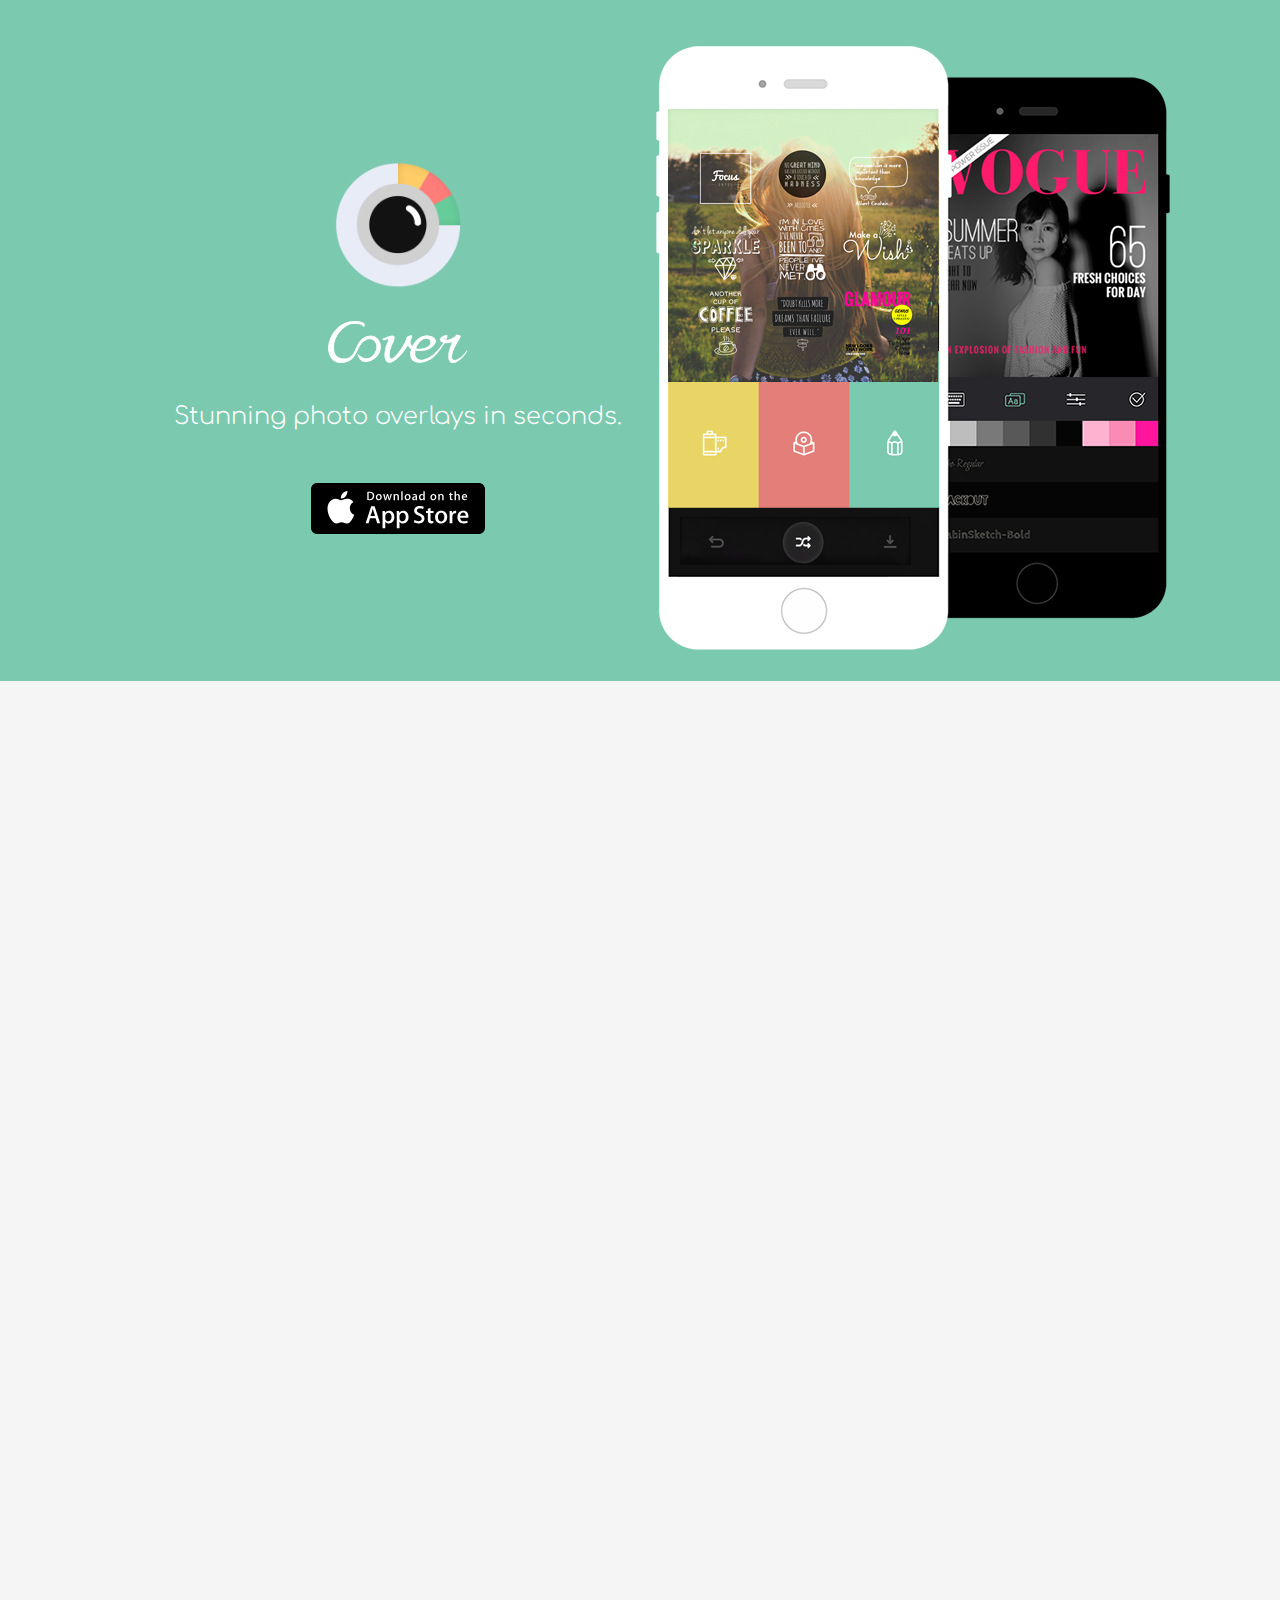
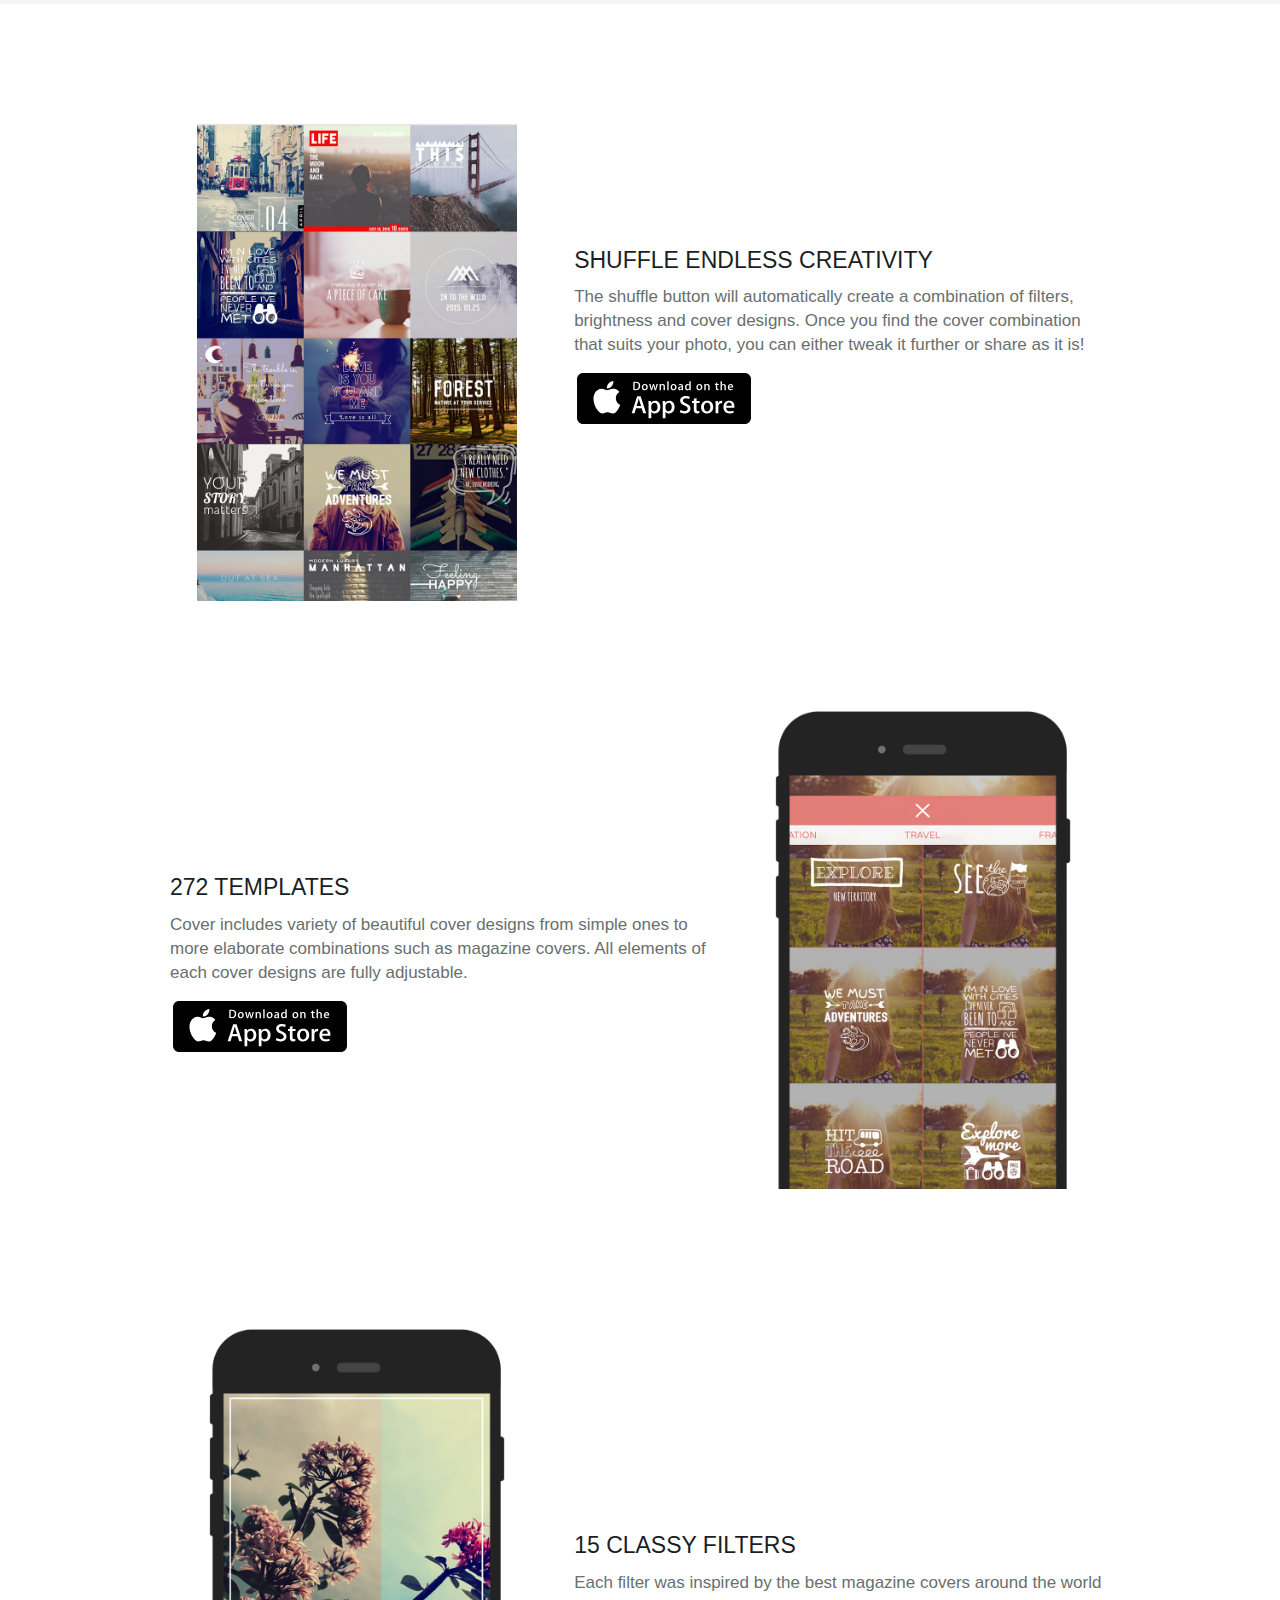
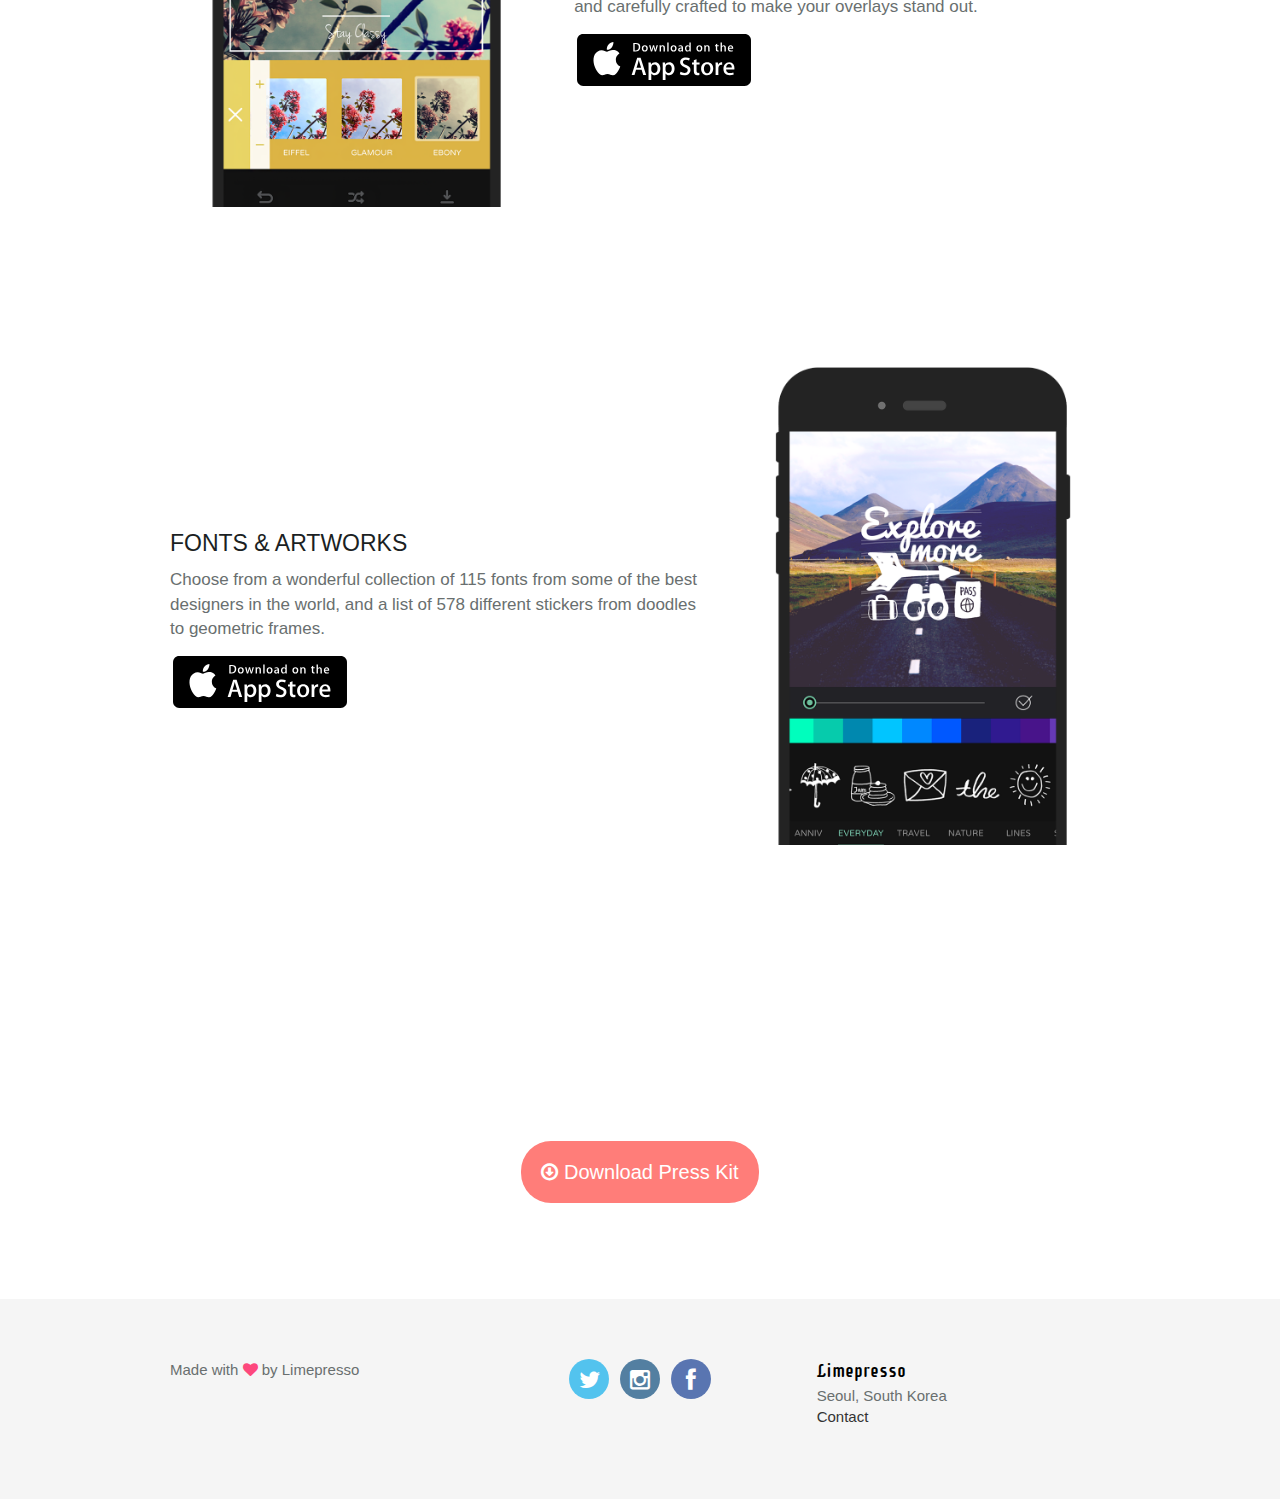
<file: index.html>
<!DOCTYPE html>
<!-- paulirish.com/2008/conditional-stylesheets-vs-css-hacks-answer-neither/ -->
<!--[if lt IE 7 ]> <html class="ie6" lang="en"> <![endif]-->
<!--[if IE 7 ]>    <html class="ie7" lang="en"> <![endif]-->
<!--[if IE 8 ]>    <html class="ie8" lang="en"> <![endif]-->
<!--[if (gte IE 9)|!(IE)]><!--> <html lang="en"> <!--<![endif]-->
  <head>

    <!-- Meta -->
    <meta charset="utf-8">
    <meta name="viewport" content="width=device-width, initial-scale=1.0">
    <meta name="description" content="">
    <meta name="keywords" content="">
    <meta name="author" content="">
    <meta name="googlebot" content="index,follow">

    <!-- Title -->
    <title>Cover - Stunning photo overlays in seconds.</title>

    <!-- Templates core CSS -->
    <link href="stylesheets/application.css" rel="stylesheet">

    <!-- Favicons -->
    <link href="images/favicon/appicon_58.png" rel="shortcut icon">
    <link href="images/favicon/appicon_58.png" rel="apple-touch-icon">
    <link href="images/favicon/appicon_80.png" rel="apple-touch-icon" sizes="72x72">
    <link href="images/favicon/appicon_180.png" rel="apple-touch-icon" sizes="114x114">

	<link rel="stylesheet" type="text/css" href="http://fonts.googleapis.com/css?family=Supermercado One">
	<link rel="stylesheet" type="text/css" href="http://fonts.googleapis.com/css?family=Poiret One">
	<link rel="stylesheet" type="text/css" href="http://fonts.googleapis.com/css?family=Comfortaa">


    <!-- HTML5 shim and Respond.js IE8 support of HTML5 elements and media queries -->
    <!--[if lt IE 9]>
      <script src="https://oss.maxcdn.com/libs/html5shiv/3.7.0/html5shiv.js"></script>
      <script src="https://oss.maxcdn.com/libs/respond.js/1.3.0/respond.min.js"></script>
    <![endif]-->

    <!-- Modernizr Scripts -->
    <script src="javascript/vendor/modernizr-2.7.1.min.js"></script>

    <script>
	  (function(i,s,o,g,r,a,m){i['GoogleAnalyticsObject']=r;i[r]=i[r]||function(){
	  (i[r].q=i[r].q||[]).push(arguments)},i[r].l=1*new Date();a=s.createElement(o),
	  m=s.getElementsByTagName(o)[0];a.async=1;a.src=g;m.parentNode.insertBefore(a,m)
	  })(window,document,'script','//www.google-analytics.com/analytics.js','ga');

	  ga('create', 'UA-61565120-2', 'auto');
	  ga('send', 'pageview');
	</script>

	<script>
	    var _intro_bar = window._intro_bar || {};(function() {var i,e;i=document.createElement("script"), i.type='text/javascript';i.async=1, i.src="//cdn.introbar.com/js/v1.js", e=document.getElementsByTagName("script")[0], e.parentNode.insertBefore(i,e);})();
	    _intro_bar.account_id = '555994b20172c';
	</script>	
	
	<script type="text/javascript">
        function codeAddress() {
			var cImg=document.createElement("img");
			cImg.setAttribute('src', 'images/cat.png');
			cImg.setAttribute('alt', 'na');
			cImg.setAttribute('height', '94px');
			cImg.setAttribute('width', '120px');
			var element = document.getElementById("ib-content");
			element.insertBefore(cImg, element.childNodes[0]);
        }
        window.onload = codeAddress;
        </script>
  </head>
  <body class="index" id="to-top">

    <!-- Side nav -->
    <nav class="side-nav" role="navigation">



      <!-- <ul class="nav-side-nav">
        <li><a class="tooltip-side-nav" href="#head-1" title="" data-original-title="Cover" data-placement="left"></a></li>
        <li><a class="tooltip-side-nav" href="#section-1" title="" data-original-title="Features" data-placement="left"></a></li>
        <li><a class="tooltip-side-nav" href="#section-2" title="" data-original-title="Screens" data-placement="left"></a></li>
        <li><a class="tooltip-side-nav" href="#section-2" title="" data-original-title="Screen Shots" data-placement="left"></a></li>
      </ul> -->

    </nav> <!-- /.side-nav -->

    <header class="jumbotron" role="banner" id="head-1" style="padding-top:45px; margin-top:0px; padding-bottom:30px;">

      <div class="container">
        <!-- <div class="row"> -->
        <!-- <span style="position:absolute; width:150px; left:5%; top:5%; color:#fff; font-family: 'Supermercado One', serif; font-size:24px;" align:"left">
        	Limepresso</span> -->
          <!-- <img src="images/owl.png" style="position:absolute; width:150px; left:5%; top:5%;" align:"left"> -->
        <!-- </div> -->
        <div class="row">

          <div class="col-md-6" style="margin-top:70px;">


            <!-- Logo -->
            <figure class="text-center" style="margin-top:-10px;">
              <a href="./index.html">
                <img style="width:140px;" class="img-logo" src="images/logo.png" alt="">
              </a>	
            </figure> <!-- /.text-center -->

            <!-- Title -->
            <h1 style="margin-top:0px;"><img style="width:150px;" src="images/owl.png"></h1>

            <!-- Sub title -->
            <p style="padding-top:20px; font-family: 'Comfortaa'; font-weight:thin; !important; font-size:24px;">   
            Stunning photo overlays in seconds.
            </p>

<!--             <p style="font-family: 'Comfortaa'; font-size:18px;">
            Ever wished someone did all your design work so you can be inspired to make your photo more beautiful or just tweak it a little and share? 

            </p>
 -->

            <!-- Button -->
            <p class="btn-app-store" style="margin-top:45px;">
              <a class="btn btn-danger btn-lg" href="https://goo.gl/TDUtiG">
                <img src="images/app-store.svg" alt="">
              </a>
            </p> <!-- /.btn-app-store -->


<!-- <script src="http://ajax.googleapis.com/ajax/libs/jquery/1.9.1/jquery.min.js"></script>
<link rel="stylesheet" href="https://d3q6uu7asevdsg.cloudfront.net/1.3/css/link_texting.min.css">
<style type="text/css">.intl-tel-input .country-list {max-width: 370px;max-height: 81px;}</style><div class="linkTextingWidget" style="margin:0;">
  <div class="linkTextingInner" style="margin:0;">
    <input type="hidden" class="linkID" value="8a91c821-6bb1-4d09-bc46-f8ca710120ab">
    <input class="linkTextingInput" type="tel" id="numberToText_linkTexting"></input>
    <button class="linkTextingButton" type="button" id="sendButton_linkTexting">Text me a link</button>
    <div class="linkTextingError" id="linkTextingError" style="display:none;"></div>
  </div>
</div>
<script type="text/javascript">
  /* All Country data is lowercase ISO2 standard http://en.wikipedia.org/wiki/ISO_3166-1_alpha-2 */
  /* Default Country, if set to "auto" will determine the visiting user's country via their location */
  var linkTextingDefaultCountry = "us";
  /* If using automatic country detection with https or over 1,000 visits/day go to http://ipinfo.io, get a token, and place it here */ 
  var linkTextingIpinfoToken = "";
  /* Preferred Countries in Dropdown */
  var linkTextingPreferredCountries = ["us", "gb"];
  /* Countries available in dropdown */
  var linkTextingOnlyCountries = ["af","al","dz","as","ad","ao","ai","ag","ar","am","aw","au","at","az","bs","bh","bd","bb","by","be","bz","bj","bm","bt","bo","ba","bw","br","io","vg","bn","bg","bf","bi","kh","cm","ca","cv","bq","ky","cf","td","cl","cn","co","km","cd","cg","ck","cr","ci","hr","cu","cw","cy","cz","dk","dj","dm","do","ec","eg","sv","gq","er","ee","et","fk","fo","fj","fi","fr","gf","pf","ga","gm","ge","de","gh","gi","gr","gl","gd","gp","gu","gt","gn","gw","gy","ht","hn","hk","hu","is","in","id","ir","iq","ie","il","it","jm","jp","jo","kz","ke","ki","kw","kg","la","lv","lb","ls","lr","ly","li","lt","lu","mo","mk","mg","mw","my","mv","ml","mt","mh","mq","mr","mu","mx","fm","md","mc","mn","me","ms","ma","mz","mm","na","nr","np","nl","nc","nz","ni","ne","ng","nu","nf","kp","mp","no","om","pk","pw","ps","pa","pg","py","pe","ph","pl","pt","pr","qa","re","ro","ru","rw","bl","sh","kn","lc","mf","pm","vc","ws","sm","st","sa","sn","rs","sc","sl","sg","sx","sk","si","sb","so","za","kr","ss","es","lk","sd","sr","sz","se","ch","sy","tw","tj","tz","th","tl","tg","tk","to","tt","tn","tr","tm","tc","tv","vi","ug","ua","ae","gb","us","uy","uz","vu","va","ve","vn","wf","ye","zm","zw"];
</script>
<script type="text/javascript" src="http://d3q6uu7asevdsg.cloudfront.net/1.3/js/link_texting.min.js"></script>
 -->  

          </div> <!-- /.col-md-7 -->

          <div class="col-md-6">
            <!-- Images showcase -->
            <figure>
              <img class="img-iPhone" src="images/iphone/full_cover-big.png" alt="">
            </figure>

          </div> <!-- /.col-md-5 -->

        </div> <!-- /.row -->

      </div> <!-- /.container -->

    </header> <!-- /.jumbotron -->




    <!-- Services -->
    <section class="services-section" id="section-1" style="background-color:#f5f5f5; padding-bottom:0px;">

		<iframe src="https://player.vimeo.com/video/126708723" width="350" height="622" frameborder="0" webkitallowfullscreen mozallowfullscreen allowfullscreen></iframe>



<!-- 	<div class="container">

        <div class="row">

          <div class="col-md-4 col-services">

            <figure>
              <img class="img-services" src="images/icons/flag.png" alt="">
            </figure>

            <h4>ARTWORKS</h4>
            <p>Harum sunt atque quod reprehenderit voluptates dolores nisi quas dolorum ipsa ad consequatur impedit.</p>

          </div>

          <div class="col-md-4 col-services">
            <figure>
              <img class="img-services" src="images/icons/search.png" alt="">
            </figure>
            <h4>TYPOGRAPHY</h4>
            <p>Quaerat, quisquam, perspiciatis, ipsam eveniet a ducimus repellat rem nobis similique.</p>
          </div>

          <div class="col-md-4 col-services">
            <figure>
              <img class="img-services img-margin" src="images/icons/world-map.png" alt="">
            </figure>
            <h4>MIX&SHARE</h4>
            <p>Aperiam iure doloremque tempora explicabo praesentium eos dicta laudantium corrupti ipsam.</p>
          </div>
        </div>
      </div>
 -->
	<div class="lTextingframe" style="text-align:center; margin-top:50px; margin-bottom:0px;">
   		<iframe frameBorder="0" height="136" marginheight="0" marginwidth="0" src="https://www.linktexting.com/linkEmbed/8a91c821-6bb1-4d09-bc46-f8ca710120ab" width="390"></iframe>
   	</div>

    </section> <!-- /.services-section -->
	

    <!-- Features -->
    <section class="features-section" id="section-2" style="background-color:#fff; padding-bottom:20px;">

      <div class="container">

        <div class="row" style="margin-bottom:150px; margin-top:20px;">

          <div class="col-md-5 col-features text-center">

            <!-- Images showcase -->
            <figure>
              <img class="img-iPhone" src="images/iphone/1.png" alt="">
            </figure>

          </div> <!-- /.col-md-5 -->

          <div class="col-md-7 col-features features-content">

            <!-- Title -->
            <h3 id="title-1">SHUFFLE ENDLESS CREATIVITY</h3>

            <!-- Description -->
            <p>The shuffle button will automatically create a combination of filters, brightness and cover designs. Once you find the cover combination that suits your photo, you can either tweak it further or share as it is!</p>

            <p class="btn-app-store">
              <a class="btn btn-danger btn-lg" href="https://goo.gl/TDUtiG">
                <img src="images/app-store.svg" alt="">
              </a>
            </p> <!-- /.btn-app-store -->

          </div> <!-- /.col-md-7 -->

        </div> <!-- /.row -->




        <div class="row media-screen-800" style="margin-bottom:180px;">

          <div class="col-md-7 col-features features-content">

            <!-- Title -->
            <h3 id="title-2">272 TEMPLATES</h3>

            <!-- Description -->
            <p>Cover includes variety of beautiful cover designs from simple ones to more elaborate combinations such as magazine covers. All elements of each cover designs are fully adjustable.</p>

            <p class="btn-app-store">
              <a class="btn btn-danger btn-lg" href="https://goo.gl/TDUtiG">
                <img src="images/app-store.svg" alt="">
              </a>
            </p> <!-- /.btn-app-store -->

          </div> <!-- /.col-md-7 -->

          <div class="col-md-5 col-features text-center">

            <!-- Images showcase -->
            <figure>
              <img class="img-iPhone margin-top margin-screen-800" src="images/iphone/3_b.png" alt="">
            </figure>

          </div> <!-- /.col-md-5 -->

        </div> <!-- /.row -->




        <div class="row" style="margin-bottom:120px;">

          <div class="col-md-5 col-features text-center">

            <!-- Images showcase -->
            <figure>
              <img class="img-iPhone margin-top margin-top-1" src="images/iphone/4_b.png" alt="">
            </figure>

          </div> <!-- /.col-md-5 -->

          <div class="col-md-7 col-features features-content">

            <!-- Title -->
            <h3 id="title-3">15 CLASSY FILTERS</h3>

            <!-- Description -->
            <p>Each filter was inspired by the best magazine covers around the world and carefully crafted to make your overlays stand out.</p>

            <!-- Button -->
            <p class="btn-app-store">
              <a class="btn btn-danger btn-lg" href="https://goo.gl/TDUtiG">
                <img src="images/app-store.svg" alt="">
              </a>
            </p> <!-- /.btn-app-store -->

          </div> <!-- /.col-md-7 -->

        </div> <!-- /.row -->




        <div class="row media-screen-800" style="margin-bottom:40px;">

          <div class="col-md-7 col-features features-content">

            <!-- Title -->
            <h3 id="title-2">FONTS & ARTWORKS</h3>

            <!-- Description -->
            <p>Choose from a wonderful collection of 115 fonts from some of the best designers in the world, and a list of 578 different stickers from doodles to geometric frames.</p>

            <p class="btn-app-store">
              <a class="btn btn-danger btn-lg" href="https://goo.gl/TDUtiG">
                <img src="images/app-store.svg" alt="">
              </a>
            </p> <!-- /.btn-app-store -->

          </div> <!-- /.col-md-7 -->

          <div class="col-md-5 col-features text-center">

            <!-- Images showcase -->
            <figure>
              <img class="img-iPhone margin-top margin-screen-800" src="images/iphone/5_b.png" alt="">
            </figure>

          </div> <!-- /.col-md-5 -->

        </div> <!-- /.row -->



      </div> <!-- /.container -->






    </section> <!-- /.features-section -->

	<section class="lTextingframe" style="text-align:center; margin-top:50px;">
   		<iframe frameBorder="0" height="136" marginheight="0" marginwidth="0" src="https://www.linktexting.com/linkEmbed/8a91c821-6bb1-4d09-bc46-f8ca710120ab" width="390"></iframe>
   	</section>


	<section class="presskit"><p style="text-align:center; padding-top:20px; padding-bottom:100px; font-size:20px;"><a href="CoverPressKit.zip" style="cursor:pointer; color:white; background-color:#ff7d79; padding:20px; border-radius:30px; text-decoration:none;"><i class="fa fa-arrow-circle-o-down"></i>
             Download Press Kit</a></p></section> 

   	

	<div class="container" style="height:0px; background-color:#eaeaea; width:100%;">

	

    </div>

    <!-- Subscribe -->
    <!-- <section class="subscribe-section" id="section-3" style="10px;">

      <div class="container" style="">

      </div>

    </section> --> <!-- /.subscribe-section -->




    <!-- Footer -->
    <footer class="footer-section" role="contentinfo" style="background-color:#f5f5f5;">

      <div class="container">

        <div class="row">

          <div class="col-md-4 col-footer">

            <!-- Footer 1 -->
            <section>
              <p>Made with <i class="fa fa-heart"></i> by Limepresso</p>
            </section>

            <!-- AddThis Button -->
            <ul class="addthis_toolbox addthis_default_style">

              <li><a class="addthis_button_facebook_like"></a></li>
              <li><a class="addthis_button_tweet"></a></li>

            </ul> <!-- /.addthis_toolbox -->
            <script>var addthis_config = {"data_track_addressbar":true};</script>
            <script src="http://s7.addthis.com/js/300/addthis_widget.js#pubid=ra-533f6ac03b59c72a"></script>

          </div> <!-- /.col-md-4 -->

          <div class="col-md-4 col-footer col-padding">

            <!-- Footer 1 -->
            <!-- Social media links -->
            <ul class="social-media-links">
              <li><a class="fa fa-twitter tw" target="_blank" href="http://twitter.com/madewithcover"></a></li>
              <li><a class="fa fa-instagram it" target="_blank" href="http://instagram.com/madewithcover"></a></li>
              <li><a class="fa fa-facebook fb" target="_blank" href="http://facebook.com/madewithcover"></a></li>
            </ul> <!-- /.social-media-links -->


          </div> <!-- /.col-md-4 -->

          <div class="col-md-4 col-footer">

            <!-- Footer 1 -->
            <section>
              <p><span style="color:#000; top:-6%; font-family:'Supermercado One', serif; font-size:18px;">
        	Limepresso</span>
        	 <br>Seoul, South Korea<br>
        	 <a href="mailto:info@limepresso.com?Subject=Hello" target="_top" style="text-decoration:none !important; color:#333;">Contact</a><br>
        	 

        	 </p>
            </section>

          </div> <!-- /.col-md-4 -->

        </div> <!-- /.row -->

      </div> <!-- /.container -->

    </footer> <!-- /.footer-section -->

    <!-- Placed at the end of the document so the pages load faster -->
    <script src="javascript/vendor/jquery-2.1.0.min.js"></script>
    <script src="javascript/bootstrap.min.js"></script>
    <script src="javascript/assets/application.js"></script>
  </body>
</html>
</file>
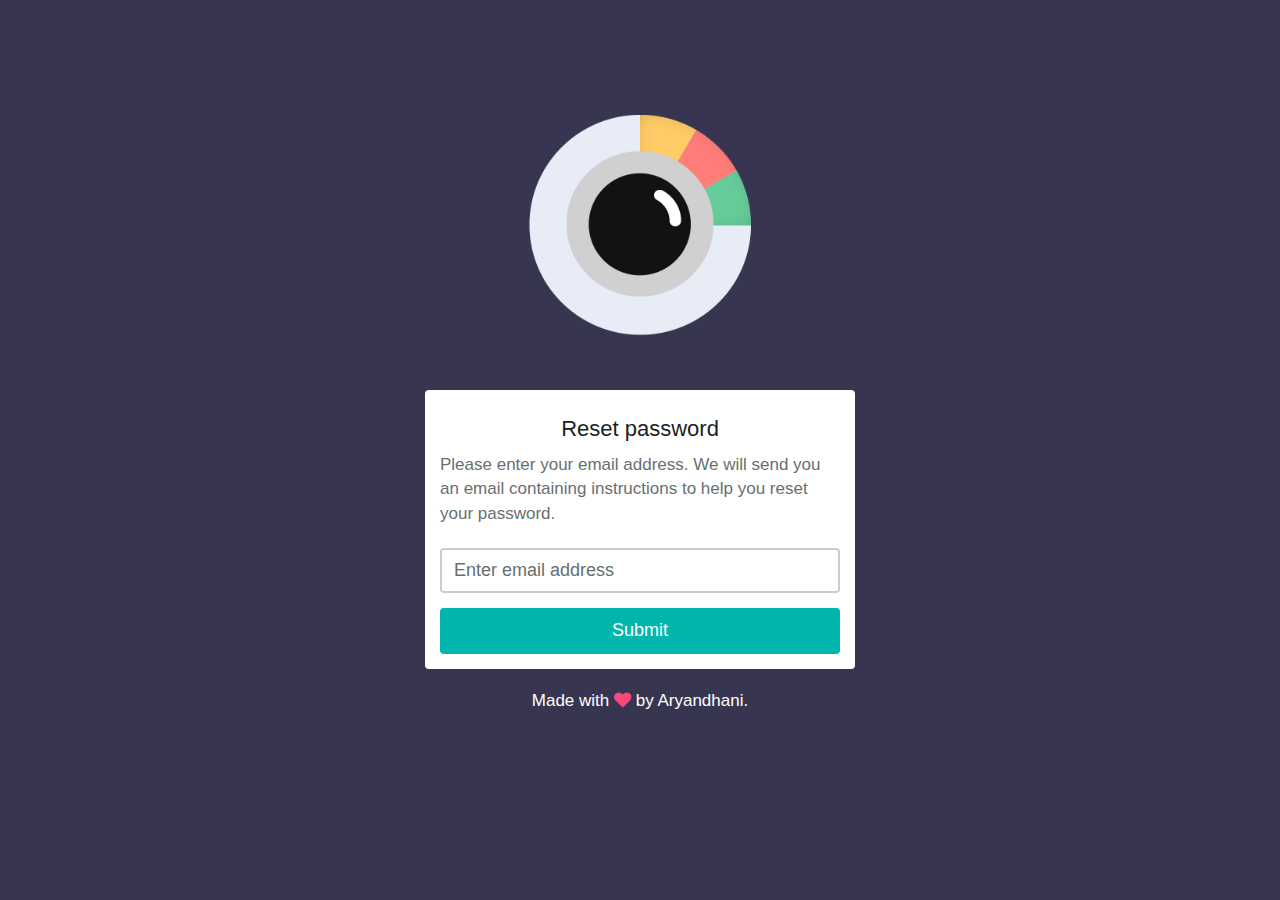
<file: forgot-password.html>
<!DOCTYPE html>
<!-- paulirish.com/2008/conditional-stylesheets-vs-css-hacks-answer-neither/ -->
<!--[if lt IE 7 ]> <html class="ie6" lang="en"> <![endif]-->
<!--[if IE 7 ]>    <html class="ie7" lang="en"> <![endif]-->
<!--[if IE 8 ]>    <html class="ie8" lang="en"> <![endif]-->
<!--[if (gte IE 9)|!(IE)]><!--> <html lang="en"> <!--<![endif]-->
  <head>

    <!-- Meta -->
    <meta charset="utf-8">
    <meta name="viewport" content="width=device-width, initial-scale=1.0">
    <meta name="description" content="">
    <meta name="keywords" content="">
    <meta name="author" content="">
    <meta name="googlebot" content="index,follow">

    <!-- Title -->
    <title>Guri Guri Nyoi &mdash; Bootstrap 3 iPhone App Templates</title>

    <!-- Templates core CSS -->
    <link href="stylesheets/application.css" rel="stylesheet">

    <!-- Favicons -->
    <link href="images/favicon/favicon.png" rel="shortcut icon">
    <link href="images/favicon/apple-touch-icon-57-precomposed.png" rel="apple-touch-icon">
    <link href="images/favicon/apple-touch-icon-72-precomposed.png" rel="apple-touch-icon" sizes="72x72">
    <link href="images/favicon/apple-touch-icon-144-precomposed.png" rel="apple-touch-icon" sizes="114x114">

    <!-- HTML5 shim and Respond.js IE8 support of HTML5 elements and media queries -->
    <!--[if lt IE 9]>
      <script src="https://oss.maxcdn.com/libs/html5shiv/3.7.0/html5shiv.js"></script>
      <script src="https://oss.maxcdn.com/libs/respond.js/1.3.0/respond.min.js"></script>
    <![endif]-->

    <!-- Modernizr Scripts -->
    <script src="javascript/vendor/modernizr-2.7.1.min.js"></script>
  </head>
  <body class="sign-in-up" id="to-top">

    <!-- Sign In/Sign Up section -->
    <section class="sign-in-up-section">

      <div class="container">

        <div class="row">

          <div class="col-md-12">

            <!-- Logo -->
            <figure class="text-center">
              <a href="./index.html">
                <img class="img-logo" src="images/logo.png" alt="">
              </a>
            </figure> <!-- /.text-center -->
            
          </div> <!-- /.col-md-12 -->

        </div> <!-- /.row -->




        <section class="sign-in-up-content">

          <div class="row">

            <div class="col-md-12">

              <h4 class="text-center">Reset password</h4>

              <p>Please enter your email address. We will send you an email containing instructions to help you reset your password.</p>

              <form class="sign-in-up-form" action="./forgot-password.html" role="form">
                
                <!-- Input 1 -->
                <div class="form-group">
                  <input class="form-control" id="exampleInputEmail4" type="email" placeholder="Enter email address">
                </div> <!-- /.form-group -->

                <!-- Button -->
                <button class="btn btn-success btn-block" type="submit">Submit</button>
                
              </form> <!-- /.sign-in-up-form -->
              
            </div> <!-- /.col-md-12 -->

          </div> <!-- /.row -->
          
        </section> <!-- /.sign-in-up-content -->




        <div class="row">

          <div class="col-md-12">

            <section class="footer-copyright text-center">

              <p>Made with <i class="fa fa-heart"></i> by Aryandhani.</p>
              
            </section> <!-- /.footer-section -->
            
          </div> <!-- /.col-md-12 -->

        </div> <!-- /.row -->
        
      </div> <!-- /.container -->

    </section> <!-- /.sign-in-up-section -->
    
    <!-- Placed at the end of the document so the pages load faster -->
    <script src="javascript/vendor/jquery-2.1.0.min.js"></script>
    <script src="javascript/bootstrap.min.js"></script>
    <script src="javascript/assets/application.js"></script>
  </body>
</html>
</file>
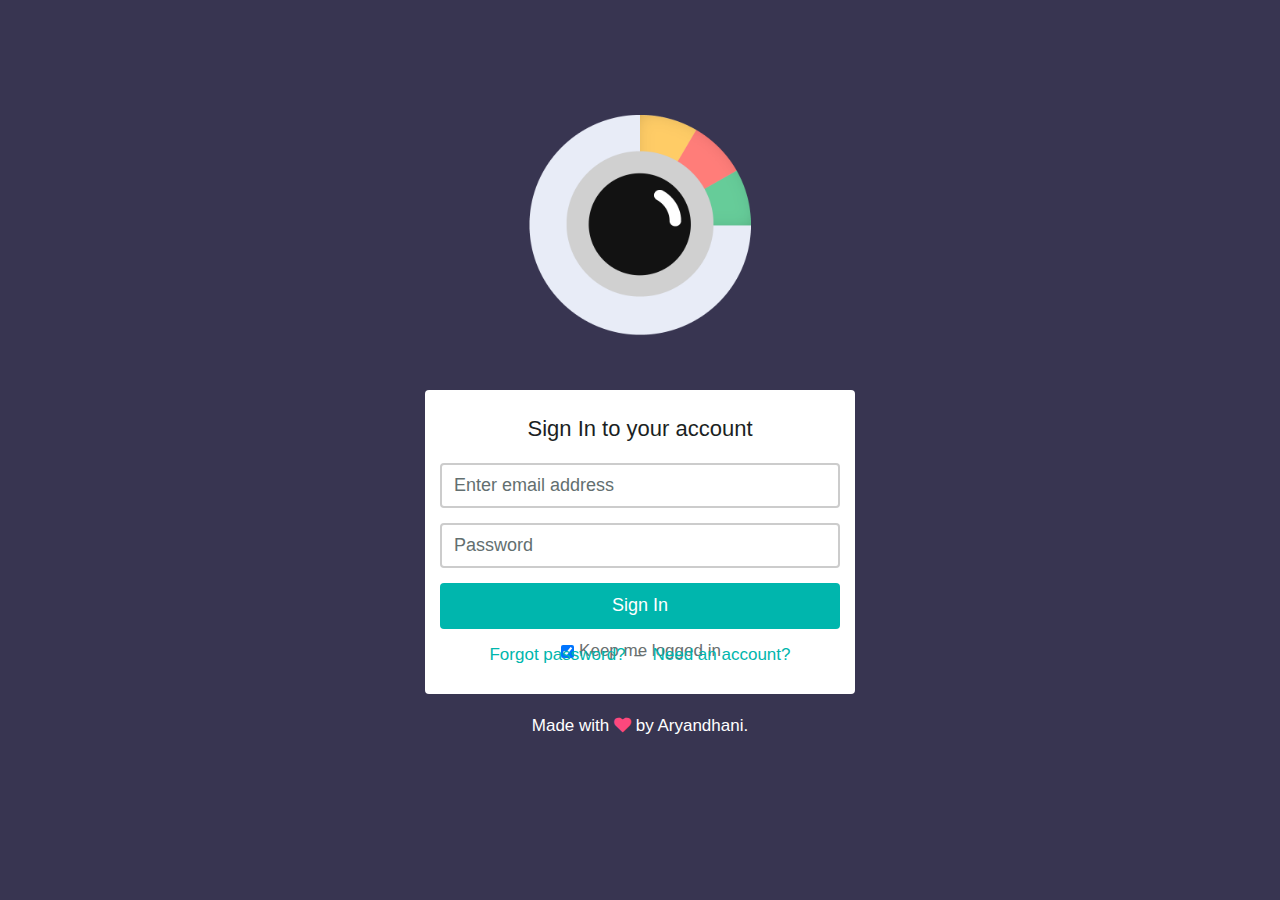
<file: sign-in.html>
<!DOCTYPE html>
<!-- paulirish.com/2008/conditional-stylesheets-vs-css-hacks-answer-neither/ -->
<!--[if lt IE 7 ]> <html class="ie6" lang="en"> <![endif]-->
<!--[if IE 7 ]>    <html class="ie7" lang="en"> <![endif]-->
<!--[if IE 8 ]>    <html class="ie8" lang="en"> <![endif]-->
<!--[if (gte IE 9)|!(IE)]><!--> <html lang="en"> <!--<![endif]-->
  <head>

    <!-- Meta -->
    <meta charset="utf-8">
    <meta name="viewport" content="width=device-width, initial-scale=1.0">
    <meta name="description" content="">
    <meta name="keywords" content="">
    <meta name="author" content="">
    <meta name="googlebot" content="index,follow">

    <!-- Title -->
    <title>Guri Guri Nyoi &mdash; Bootstrap 3 iPhone App Templates</title>

    <!-- Templates core CSS -->
    <link href="stylesheets/application.css" rel="stylesheet">

    <!-- Favicons -->
    <link href="images/favicon/favicon.png" rel="shortcut icon">
    <link href="images/favicon/apple-touch-icon-57-precomposed.png" rel="apple-touch-icon">
    <link href="images/favicon/apple-touch-icon-72-precomposed.png" rel="apple-touch-icon" sizes="72x72">
    <link href="images/favicon/apple-touch-icon-144-precomposed.png" rel="apple-touch-icon" sizes="114x114">

    <!-- HTML5 shim and Respond.js IE8 support of HTML5 elements and media queries -->
    <!--[if lt IE 9]>
      <script src="https://oss.maxcdn.com/libs/html5shiv/3.7.0/html5shiv.js"></script>
      <script src="https://oss.maxcdn.com/libs/respond.js/1.3.0/respond.min.js"></script>
    <![endif]-->

    <!-- Modernizr Scripts -->
    <script src="javascript/vendor/modernizr-2.7.1.min.js"></script>
  </head>
  <body class="sign-in-up" id="to-top">

    <!-- Sign In/Sign Up section -->
    <section class="sign-in-up-section">

      <div class="container">

        <div class="row">

          <div class="col-md-12">

            <!-- Logo -->
            <figure class="text-center">
              <a href="./index.html">
                <img class="img-logo" src="images/logo.png" alt="">
              </a>
            </figure> <!-- /.text-center -->
            
          </div> <!-- /.col-md-12 -->

        </div> <!-- /.row -->




        <section class="sign-in-up-content">

          <div class="row">

            <div class="col-md-12">

              <h4 class="text-center">Sign In to your account</h4>

              <form class="sign-in-up-form" action="./sign-in.html" role="form">
                
                <!-- Input 1 -->
                <div class="form-group">
                  <input class="form-control" id="exampleInputEmail2" type="email" placeholder="Enter email address">
                </div> <!-- /.form-group -->

                <!-- Input 2 -->
                <div class="form-group">
                  <input class="form-control" id="exampleInputPassword1" type="password" placeholder="Password">
                </div> <!-- /.form-group -->

                <!-- Button -->
                <button class="btn btn-success btn-block" type="submit">Sign In</button>

                <!-- Checkbox -->
                <section class="text-center">
                  <div class="checkbox">
                    <label>
                      <input type="checkbox" checked> Keep me logged in
                    </label>
                  </div> <!-- /.checkbox -->
                </section> <!-- /.text-center -->

                <!-- Sign In/Sign Up links -->
                <section class="sign-in-up-links text-center">
                  <p><a href="./forgot-password.html">Forgot password?</a> <span class="sep">&ndash;</span> <a href="./sign-up.html">Need an account?</a></p>
                </section> <!-- /.sign-in-up-links -->
                
              </form> <!-- /.sign-in-up-form -->
              
            </div> <!-- /.col-md-12 -->

          </div> <!-- /.row -->
          
        </section> <!-- /.sign-in-up-content -->




        <div class="row">

          <div class="col-md-12">

            <section class="footer-copyright text-center">

              <p>Made with <i class="fa fa-heart"></i> by Aryandhani.</p>
              
            </section> <!-- /.footer-section -->
            
          </div> <!-- /.col-md-12 -->

        </div> <!-- /.row -->
        
      </div> <!-- /.container -->

    </section> <!-- /.sign-in-up-section -->
    
    <!-- Placed at the end of the document so the pages load faster -->
    <script src="javascript/vendor/jquery-2.1.0.min.js"></script>
    <script src="javascript/bootstrap.min.js"></script>
    <script src="javascript/assets/application.js"></script>
  </body>
</html>
</file>
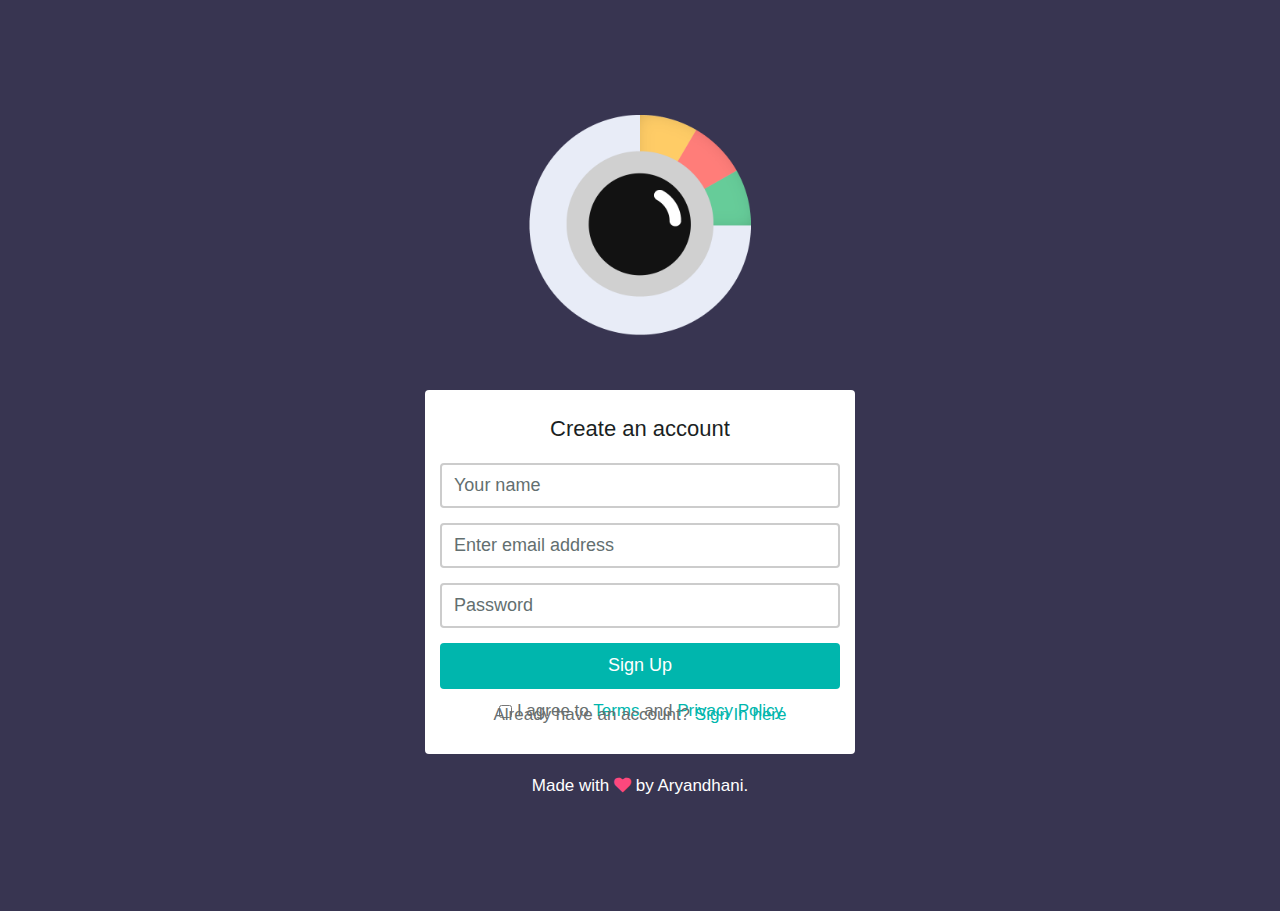
<file: sign-up.html>
<!DOCTYPE html>
<!-- paulirish.com/2008/conditional-stylesheets-vs-css-hacks-answer-neither/ -->
<!--[if lt IE 7 ]> <html class="ie6" lang="en"> <![endif]-->
<!--[if IE 7 ]>    <html class="ie7" lang="en"> <![endif]-->
<!--[if IE 8 ]>    <html class="ie8" lang="en"> <![endif]-->
<!--[if (gte IE 9)|!(IE)]><!--> <html lang="en"> <!--<![endif]-->
  <head>

    <!-- Meta -->
    <meta charset="utf-8">
    <meta name="viewport" content="width=device-width, initial-scale=1.0">
    <meta name="description" content="">
    <meta name="keywords" content="">
    <meta name="author" content="">
    <meta name="googlebot" content="index,follow">

    <!-- Title -->
    <title>Guri Guri Nyoi &mdash; Bootstrap 3 iPhone App Templates</title>

    <!-- Templates core CSS -->
    <link href="stylesheets/application.css" rel="stylesheet">

    <!-- Favicons -->
    <link href="images/favicon/favicon.png" rel="shortcut icon">
    <link href="images/favicon/apple-touch-icon-57-precomposed.png" rel="apple-touch-icon">
    <link href="images/favicon/apple-touch-icon-72-precomposed.png" rel="apple-touch-icon" sizes="72x72">
    <link href="images/favicon/apple-touch-icon-144-precomposed.png" rel="apple-touch-icon" sizes="114x114">

    <!-- HTML5 shim and Respond.js IE8 support of HTML5 elements and media queries -->
    <!--[if lt IE 9]>
      <script src="https://oss.maxcdn.com/libs/html5shiv/3.7.0/html5shiv.js"></script>
      <script src="https://oss.maxcdn.com/libs/respond.js/1.3.0/respond.min.js"></script>
    <![endif]-->

    <!-- Modernizr Scripts -->
    <script src="javascript/vendor/modernizr-2.7.1.min.js"></script>
  </head>
  <body class="sign-in-up" id="to-top">

    <!-- Sign In/Sign Up section -->
    <section class="sign-in-up-section">

      <div class="container">

        <div class="row">

          <div class="col-md-12">

            <!-- Logo -->
            <figure class="text-center">
              <a href="./index.html">
                <img class="img-logo" src="images/logo.png" alt="">
              </a>
            </figure> <!-- /.text-center -->
            
          </div> <!-- /.col-md-12 -->

        </div> <!-- /.row -->




        <section class="sign-in-up-content">

          <div class="row">

            <div class="col-md-12">

              <h4 class="text-center">Create an account</h4>

              <form class="sign-in-up-form" action="./sign-up.html" role="form">
                
                <!-- Input 1 -->
                <div class="form-group">
                  <input class="form-control" id="exampleInputName1" type="text" placeholder="Your name">
                </div> <!-- /.form-group -->

                <!-- Input 2 -->
                <div class="form-group">
                  <input class="form-control" id="exampleInputEmail3" type="email" placeholder="Enter email address">
                </div> <!-- /.form-group -->

                <!-- Input 3 -->
                <div class="form-group">
                  <input class="form-control" id="exampleInputPassword2" type="password" placeholder="Password">
                </div> <!-- /.form-group -->

                <!-- Button -->
                <button class="btn btn-success btn-block" type="submit">Sign Up</button>

                <!-- Checkbox -->
                <section class="text-center">
                  <div class="checkbox">
                    <label>
                      <input type="checkbox"> I agree to <a href="#fakelinks">Terms</a> and <a href="#fakelinks">Privacy Policy</a>
                    </label>
                  </div> <!-- /.checkbox -->
                </section> <!-- /.text-center -->

                <!-- Sign In/Sign Up links -->
                <section class="sign-in-up-links text-center">
                  <p>Already have an account? <a href="./sign-in.html">Sign In here</a></p>
                </section> <!-- /.sign-in-up-links -->
                
              </form> <!-- /.sign-in-up-form -->
              
            </div> <!-- /.col-md-12 -->

          </div> <!-- /.row -->
          
        </section> <!-- /.sign-in-up-content -->




        <div class="row">

          <div class="col-md-12">

            <section class="footer-copyright text-center">

              <p>Made with <i class="fa fa-heart"></i> by Aryandhani.</p>
              
            </section> <!-- /.footer-section -->
            
          </div> <!-- /.col-md-12 -->

        </div> <!-- /.row -->
        
      </div> <!-- /.container -->

    </section> <!-- /.sign-in-up-section -->
    
    <!-- Placed at the end of the document so the pages load faster -->
    <script src="javascript/vendor/jquery-2.1.0.min.js"></script>
    <script src="javascript/bootstrap.min.js"></script>
    <script src="javascript/assets/application.js"></script>
  </body>
</html>
</file>
